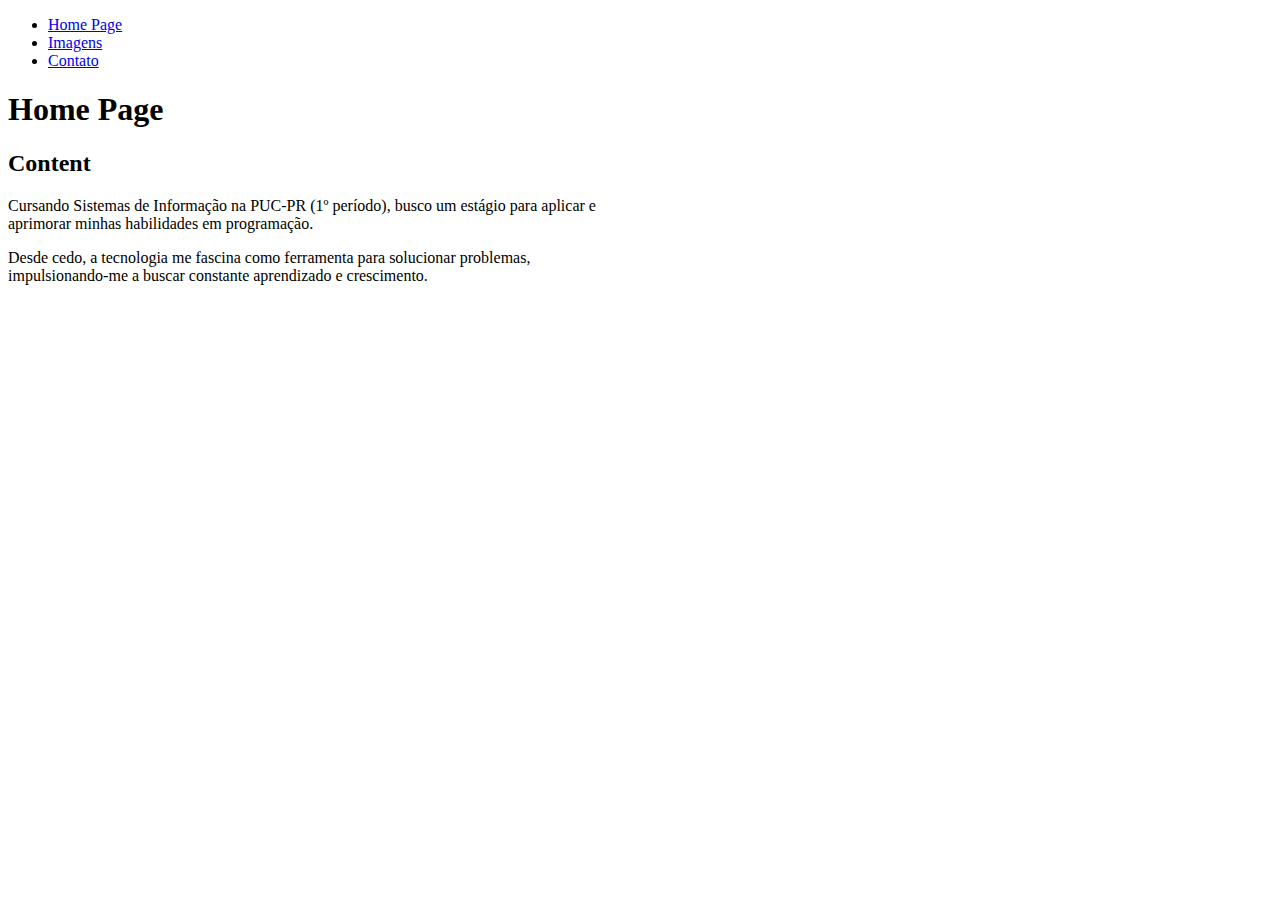
<file: Experiência Criativa Navegando Pelos Sistemas De Informacao/Atividades/HTML e CSS/index.html>
<!DOCTYPE html>
<html lang="pt-BR">
<head>
    <meta charset="UTF-8">
    <meta name="viewport" content="width=device-width, initial-scale=1.0">
    <title>HTML & CSS</title>
    <link rel="stylesheet" href="style.css">
</head>
<body>
    <nav>
        <ul>
            <li>
                <a href="/Atividades/HTML e CSS/index.html">Home Page</a>
            </li>
            <li>
                <a href="/Atividades/HTML e CSS/images.html">Imagens</a>
            </li>
            <li>
                <a href="/Atividades/HTML e CSS/contact.html">Contato</a>
            </li>
        </ul>
    </nav>
    </div>
    <h1>Home Page</h1>
    <h2>Content</h2>
    <p>Cursando Sistemas de Informação na PUC-PR (1º período), busco um estágio para aplicar e aprimorar minhas habilidades em programação.</p>
    <p>Desde cedo, a tecnologia me fascina como ferramenta para solucionar problemas, impulsionando-me a buscar constante aprendizado e crescimento.</p>
</body>
</html>
</file>
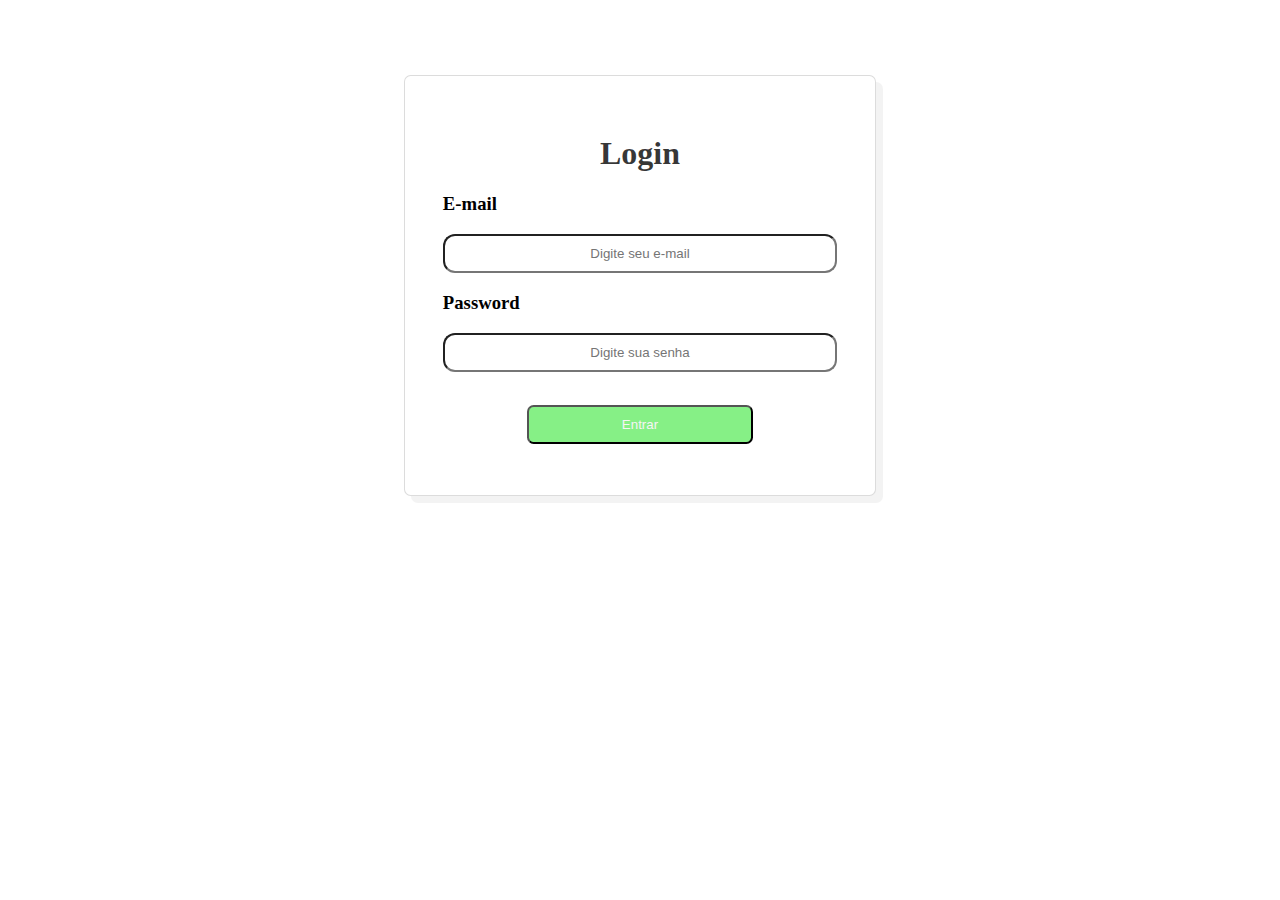
<file: Experiência Criativa Navegando Pelos Sistemas De Informacao/Atividades/Login CSS/index.html>
<!DOCTYPE html>
<html lang="en">
<head>
    <meta charset="UTF-8">
    <meta name="viewport" content="width=device-width, initial-scale=1.0">
    <title>Login</title>
    <link rel="stylesheet" href="style.css">
</head>
<body>
    <div class="container">
        <div class="text-login">
            <h1>Login</h1>
        </div>
        <div class="input-box">
            <h3>E-mail</h3>
            <input type="email" placeholder="Digite seu e-mail" required>
        </div>
        <div class="input-box">
            <h3>Password</h3>
            <input type="password" placeholder="Digite sua senha" required>
        </div>
        <div class="button-login">
            <button>Entrar</button>
        </div>
    </div>
</body>
</html>
</file>
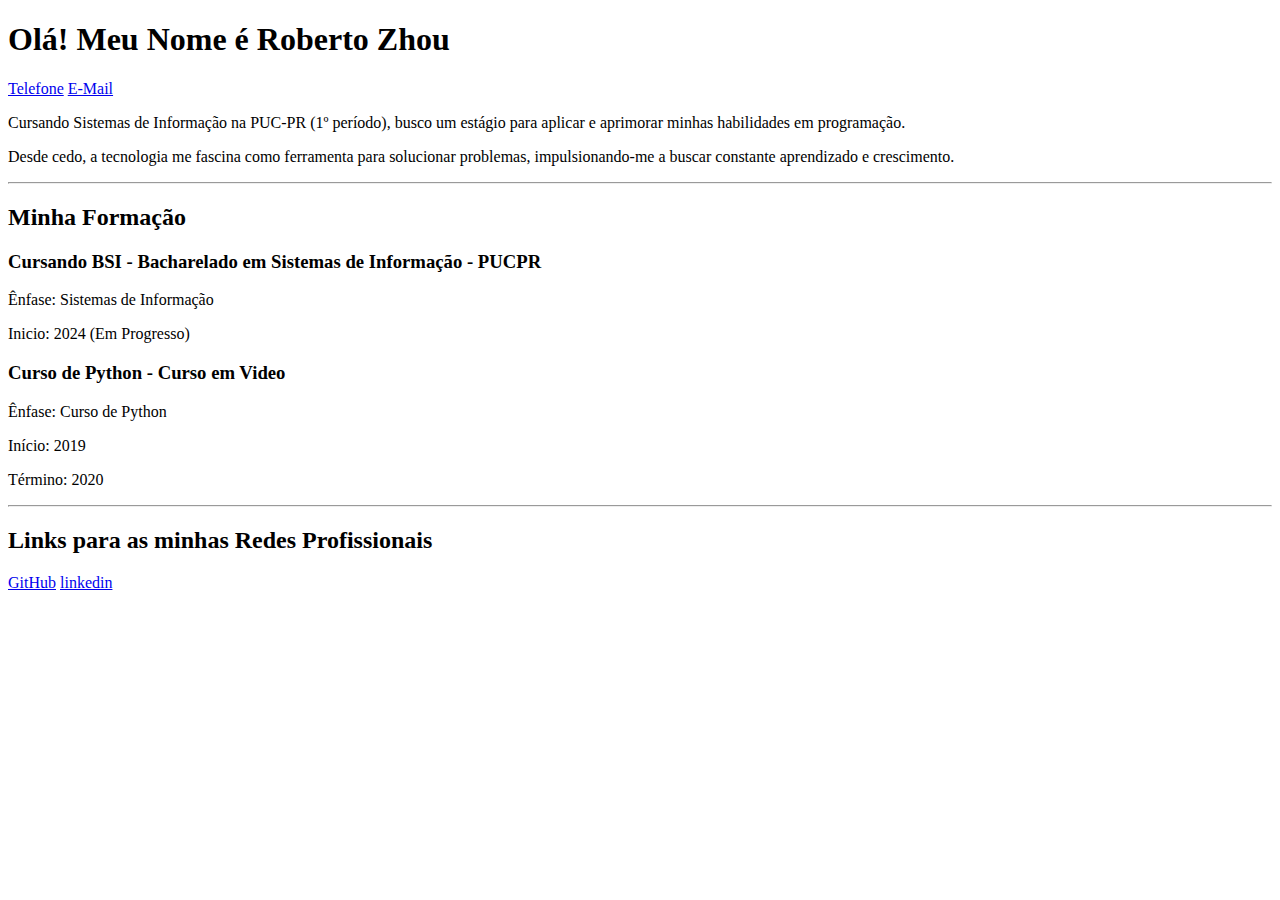
<file: Experiência Criativa Navegando Pelos Sistemas De Informacao/Atividades/PortFólio HTML/index.html>
<!DOCTYPE html>
<html lang="pt-br">
<head>
    <meta charset="UTF-8">
    <meta name="viewport" content="width=device-width, initial-scale=1.0">
    <title>PortFólio</title>
</head>
<body>
    <h1>Olá! Meu Nome é Roberto Zhou</h1>
    <a href="tel:+554199997638234">Telefone</a>
    <a href="mailto:robertozhou4263@gmail.com">E-Mail</a>
    <p>Cursando Sistemas de Informação na PUC-PR (1º período), busco um estágio para aplicar e aprimorar minhas habilidades em programação.</p>
    <p>Desde cedo, a tecnologia me fascina como ferramenta para solucionar problemas, impulsionando-me a buscar constante aprendizado e crescimento.</p>
    <hr>
    <h2>Minha Formação</h2>
    <h3>Cursando BSI - Bacharelado em Sistemas de Informação - PUCPR</h3>
    <p>Ênfase: Sistemas de Informação</p>
    <p>Inicio: 2024 (Em Progresso)</p>
    <h3>Curso de Python - Curso em Video</h3>
    <p>Ênfase: Curso de Python</p>
    <p>Início: 2019</p>
    <p>Término: 2020</p>
</body>
<hr>
<footer>
    <h2>Links para as minhas Redes Profissionais</h2>
    <a href="https://github.com/robertozhou">GitHub</a>
    <a href="https://linkedin.com/in/robertozhou">linkedin</a>
</footer>
</html>
</file>
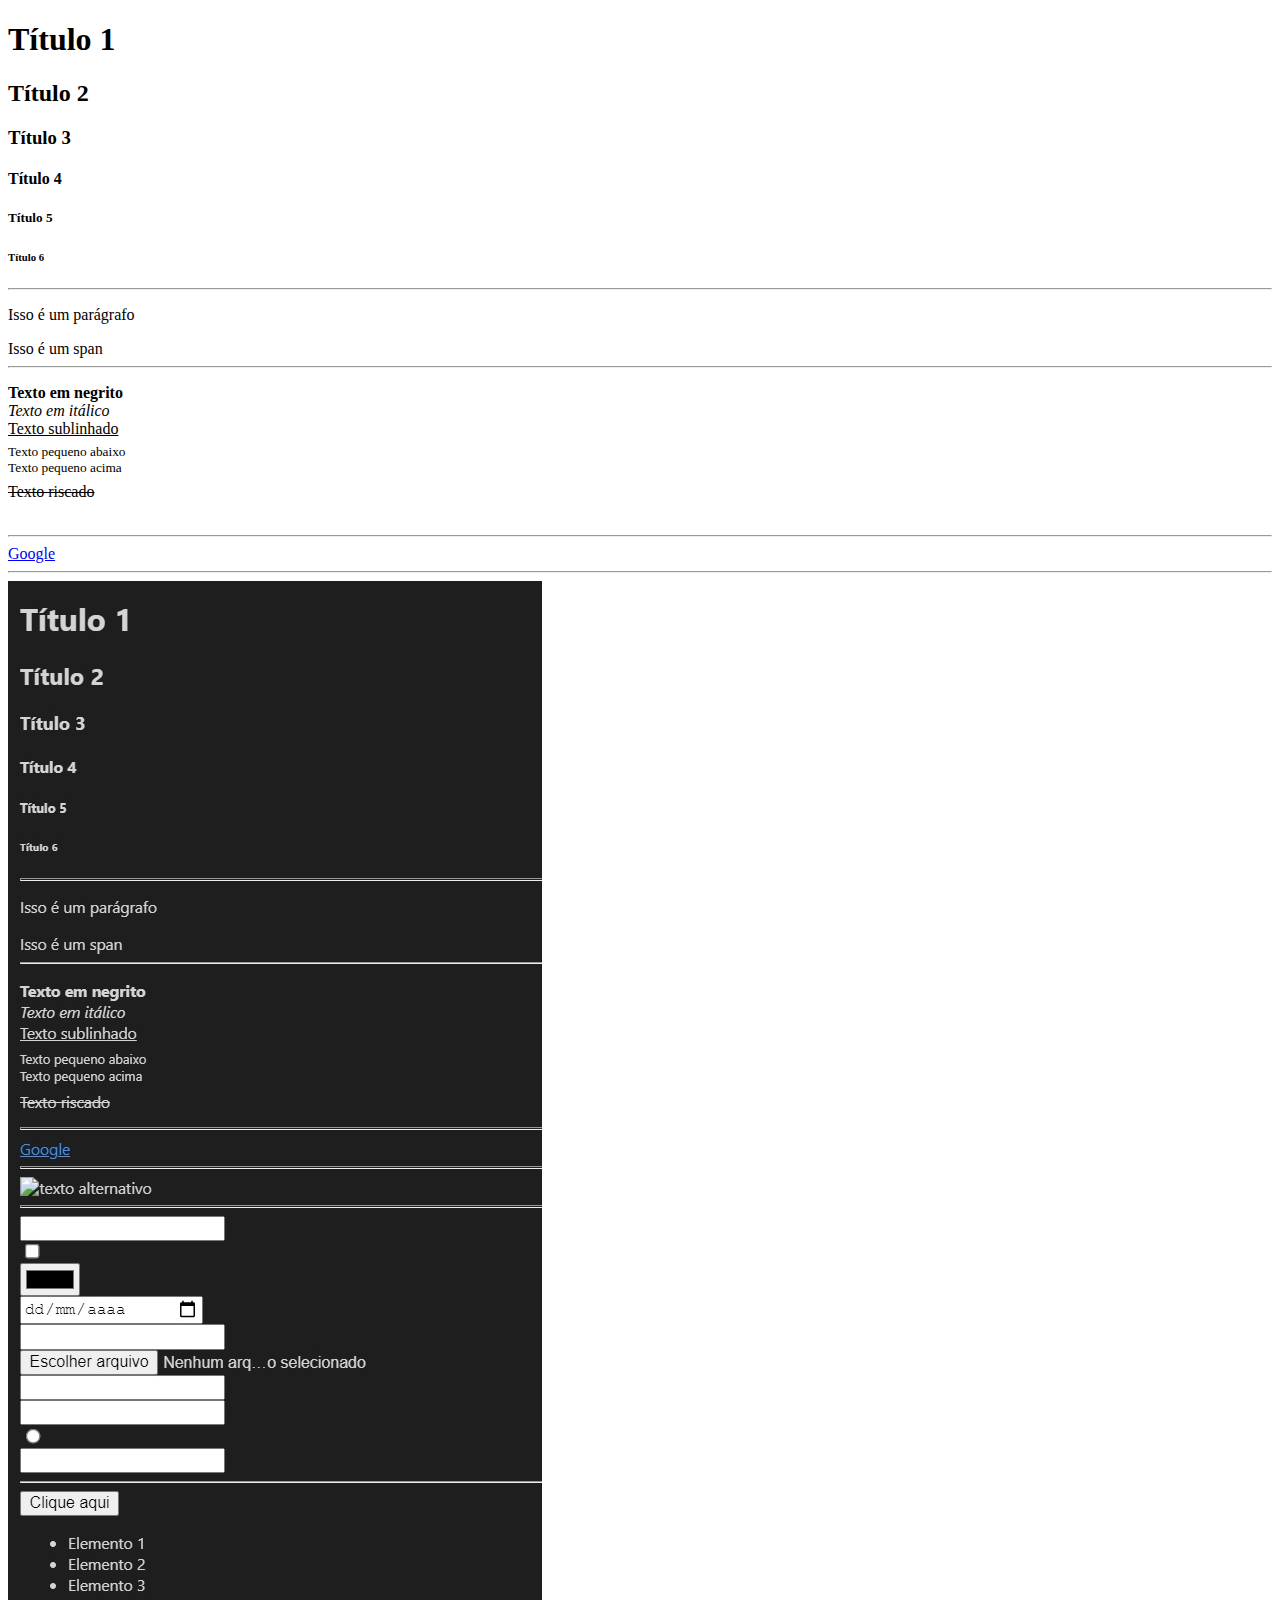
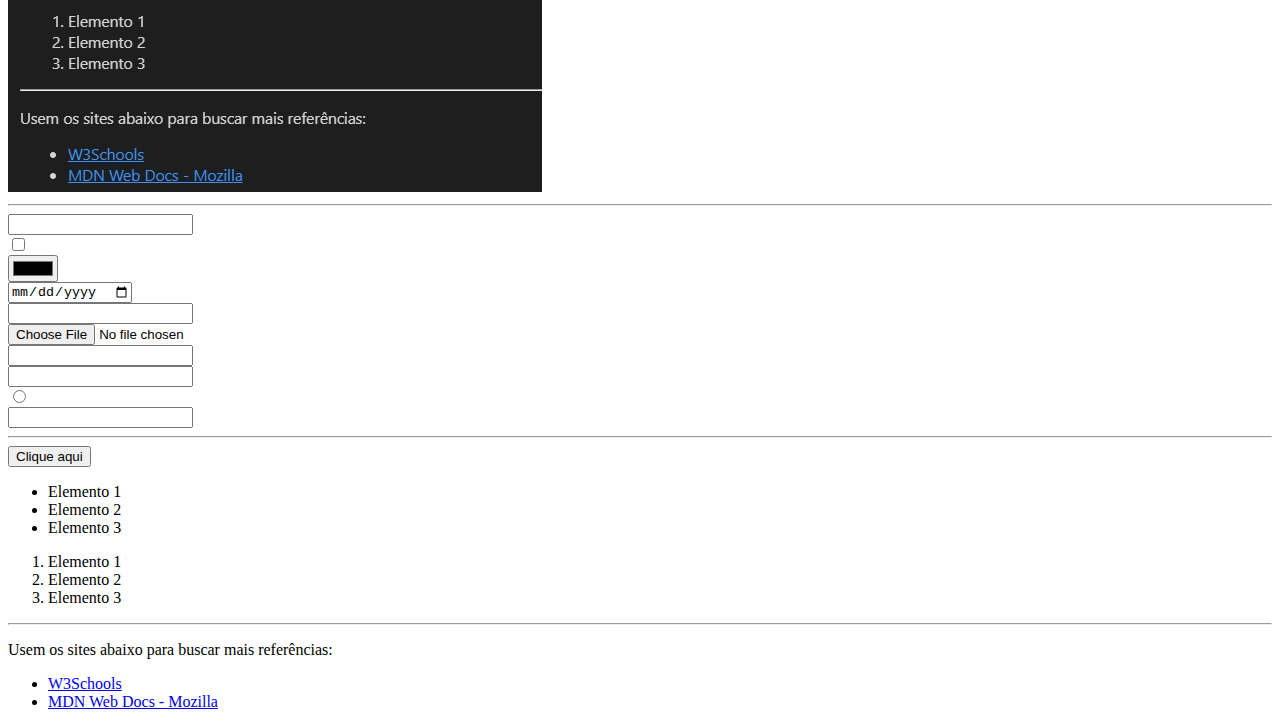
<file: Experiência Criativa Navegando Pelos Sistemas De Informacao/KitSalvaVidas/1º KitSalvaVidas/index.html>
<!-- Faz com que o navegador reconheça o html -->
<!DOCTYPE html>
<!-- início de marcação html, linguagem do documento em pt-br -->
<html lang="pt-br">
<!-- tag onde armazenamoms informações do documento (meta dados), geralmente não são visíveis aos usuários (exceção: title) -->
<head>
    <!-- definição de metadado de leitura de caracteres para UTF-8 (mais utilizado) -->
    <meta charset="UTF-8">
    <!-- Título do documento (Nome que aparece na aba) -->
    <title>Kit Salva Vidas</title>
</head>
<!-- tag onde inserimos os elementos visuais da nossa página -->
<body>
    
    <!-- Tags de Título -->
    <h1>Título 1</h1>
    <h2>Título 2</h2>
    <h3>Título 3</h3>
    <h4>Título 4</h4>
    <h5>Título 5</h5>
    <h6>Título 6</h6>

    <!-- Tag para criar uma linha divisória -->
    <hr>

    <!-- Tags para texto simples -->
    <p>Isso é um parágrafo</p>
    <span>Isso é um span</span>

    <hr>

    <!-- Tags aninhadas com formatação de texto -->
    <p>
        <!-- Pode ser <b> ou <strong> -->
        <b>Texto em negrito</b><br>
        <!-- Pode ser <i> ou <em> -->
        <i>Texto em itálico</i><br>
        <!-- Pode ser <u> ou <ins> -->
        <u>Texto sublinhado</u><br>
        <sub>Texto pequeno abaixo</sub><br>
        <sup>Texto pequeno acima</sup><br>
        <del>Texto riscado</del>
        <br>

        <!-- Tag para pular de linha -->
        <br>
    </p>

    <hr>

    <!-- Tag de link 
         Atributos:
         - href = link de referência (ex: www.google.com)
         Conteúdo (o que vai dentro da tag):
         - Nome que irá aparecer na página
    -->
    <a href="http://www.google.com">Google</a>

    <hr>

    <!-- Tag de imagem
         Atributos padrão:
         - src = caminho da imagem
         - alt = texto alternativo

         Atributos alternativos:
         - width = define largura em pixels da imagem
         - height = define altura em pixels da imagem

         Não possui conteúdo.
         A imagem precisa estar dentro da pasta do projeto. Pode ser na pasta raiz, ou em uma subpasta.
    -->
    <img src="imagem.jpeg" alt="texto alternativo">

    <hr>

    <!-- Tag para input 
         Atributo:
         type = define o tipo de input

         Abaixo alguns exemplos mais utilizados de input:
    -->
    <!-- Input de texto -->
    <input type="text">
    <br>
    <!-- Input checkbox -->
    <input type="checkbox">
    <br>
    <!-- Input de cor -->
    <input type="color">
    <br>
    <!-- Input de data -->
    <input type="date">
    <br>
    <!-- Input de e-mail -->
    <input type="email">
    <br>
    <!-- Input de arquivo -->
    <input type="file">
    <br>
    <!-- Input de número -->
    <input type="number">
    <br>
    <!-- Input de senha -->
    <input type="password">
    <br>
    <!-- Input de seleção -->
    <input type="radio">
    <br>
    <!-- Input de busca -->
    <input type="search">
    <br>

    <hr>

    <!-- Tag de Botão -->
    <button>Clique aqui</button>

    <!-- Tag de Lista 
         - ul: desordenada
         - ol: ordenada
    -->
    <ul>
        <li>Elemento 1</li>
        <li>Elemento 2</li>
        <li>Elemento 3</li>
    </ul>

    <ol>
        <li>Elemento 1</li>
        <li>Elemento 2</li>
        <li>Elemento 3</li>
    </ol>

    <hr>

    <p>
        Usem os sites abaixo para buscar mais referências:
        <ul>
            <li>
                <a href="https://www.w3schools.com/html/default.asp">W3Schools</a>
            </li>
            <li>
                <a href="https://developer.mozilla.org/pt-BR/docs/Web/HTML">MDN Web Docs - Mozilla</a>
            </li>
        </ul>
    </p>
</body>
</html>
</file>
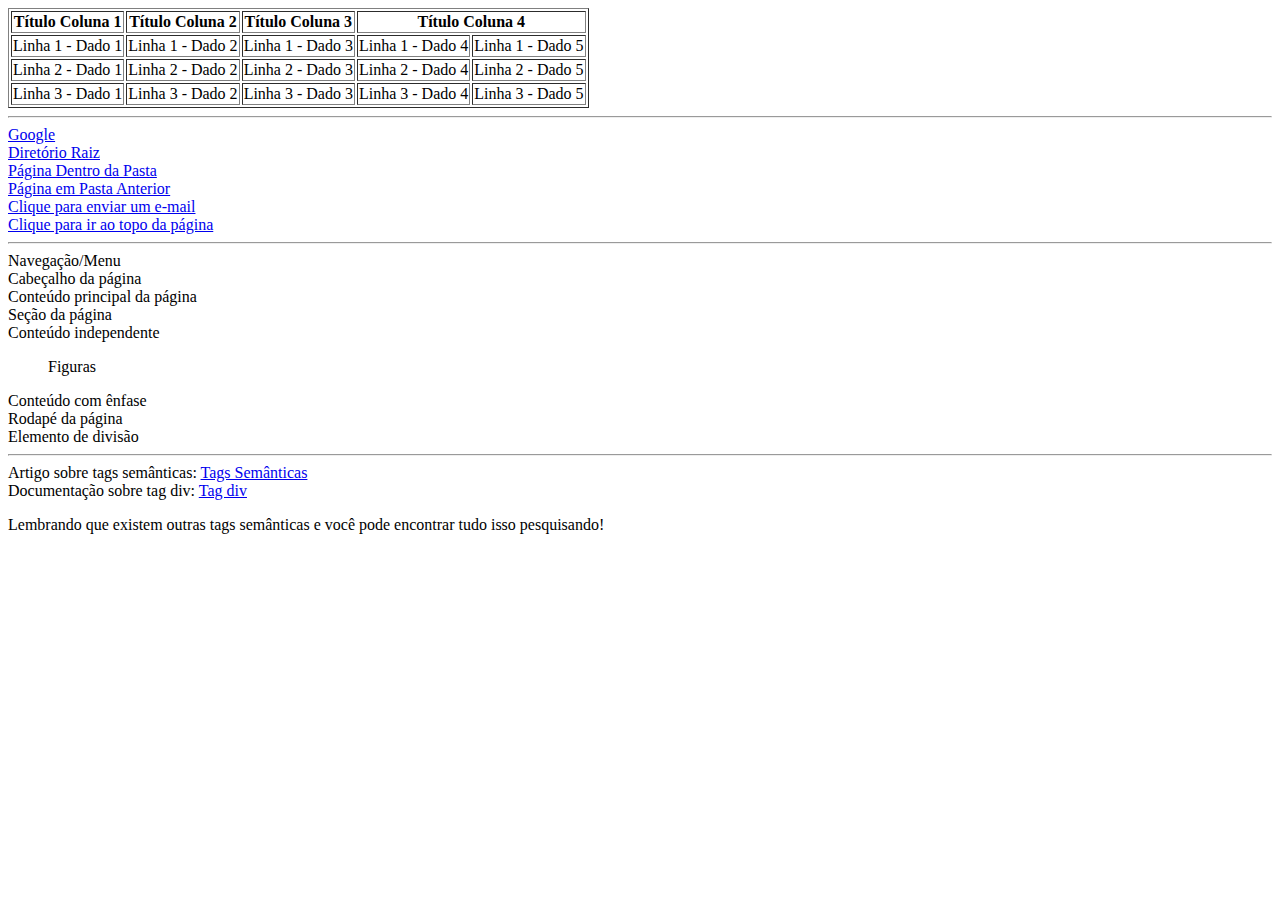
<file: Experiência Criativa Navegando Pelos Sistemas De Informacao/KitSalvaVidas/2º KitSalvaVidas/index.html>
<!DOCTYPE html>
<html lang="pt-br">
<head>
    <meta charset="UTF-8">
    <title>Kit Salva Vidas II</title>
</head>
<body>
    
    <!-- Tabela -->
    <!-- Atributo border, define uma borda na expessura informada
        obs: não é a forma correta de colocar bordas, mas não se 
        preocupe com isso agora.
    -->
    <table border="1">
        <!-- Table Row - Linha da tabela -->
        <tr>
            <!-- Table Header - Títulos da tabela -->
            <th>Título Coluna 1</th>
            <th>Título Coluna 2</th>
            <th>Título Coluna 3</th>
            <!-- Atributo colspan, espande/mescla as células  -->
            <th colspan="2">Título Coluna 4</th>
        </tr>
        <!-- Table Row - Linha da tabela -->
        <tr>
            <!-- Table Data - Dados da tabela (células) -->
            <td>Linha 1 - Dado 1</td>
            <td>Linha 1 - Dado 2</td>
            <td>Linha 1 - Dado 3</td>
            <!-- Perceba que esses dois dados "fazem parte" do mesmo título
                Isso por conte do colspan=2 que foi adicionado no Título 4 (linha 24)
            -->
            <td>Linha 1 - Dado 4</td>
            <td>Linha 1 - Dado 5</td>
        </tr>
        <!-- Table Row - Linha da tabela -->
        <tr>
            <!-- Table Data - Dados da tabela (células) -->
            <td>Linha 2 - Dado 1</td>
            <td>Linha 2 - Dado 2</td>
            <td>Linha 2 - Dado 3</td>
            <!-- Perceba que esses dois dados "fazem parte" do mesmo título
                Isso por conte do colspan=2 que foi adicionado no Título 4 (linha 24)
            -->
            <td>Linha 2 - Dado 4</td>
            <td>Linha 2 - Dado 5</td>
        </tr>
        <!-- Table Row - Linha da tabela -->
        <tr>
            <!-- Table Data - Dados da tabela (células) -->
            <td>Linha 3 - Dado 1</td>
            <td>Linha 3 - Dado 2</td>
            <td>Linha 3 - Dado 3</td>
            <!-- Perceba que esses dois dados "fazem parte" do mesmo título
                Isso por conte do colspan=2 que foi adicionado no Título 4 (linha 24)
            -->
            <td>Linha 3 - Dado 4</td>
            <td>Linha 3 - Dado 5</td>
        </tr>
    </table>

    <hr>

    <!-- Links -->
    <!-- Absoluto 
        atributo target="__blank" -> abre em uma nova aba
    -->
    <a href="http://www.google.com" target="_blank">Google</a>
    <br>
    <!-- Página Local (diretório raiz/mesmo local do arquivo) -->
    <a href="index.html">Diretório Raiz</a>
    <br>
    <!-- Página Local (outro diretório/diretório está no local do arquivo) -->
    <a href="/nome_do_diretorio/nome_do_arquivo.html">Página Dentro da Pasta</a>
    <br>
    <!-- Página Local (outro diretório/diretório está em outro local do arquivo) 
        ../ significa retroceder uma pasta (voltar para a pasta anterior)
        podemos usar várias vezes para voltar quantas vezes for necessário (exemplo: ../../../arquivo.html)
    -->
    <a href="../nome_do_diretorio/nome_do_arquivo.html">Página em Pasta Anterior</a>
    <br>
    <!-- Link para enviar e-mail 
        mailto dispara o comando para mandar o e-mail
        seguido do e-mail do destinatário
    -->
    <a href="mailto:contato@email.com">Clique para enviar um e-mail</a>
    <!-- Link para fazer uma ligação 
        tel é o comando para fazer ligações
        seguido do número com:
         - +55: código do brasil
         - 41: ddd de curitiba
    -->
    <a href="tel:+5541999999999"></a>
    <br>
    <!-- Link que leva para um ponto de interesse na página 
        #top é uma referência para o atributo id de alguma outra tag
        - você pode colocar qualquer nome após a #
        - o nome deve ser compatível com o id definido em outra tag da página
        - no nosso exemplo o #top referencia o id da tabela, ou seja, rola a página até a tabela 

        obs: aqui não vai funcionar porque a página não está grande o suficiente (hehe)
    -->
    <a href="#top">Clique para ir ao topo da página</a>

    <hr>
    <!-- Tags semânticas 
        utilizadas para fins de organização de código
        ------ BOAS PRÁTICAS ------    
    -->
    <nav>Navegação/Menu</nav>
    <header>Cabeçalho da página</header>
    <main>Conteúdo principal da página</main>
    <section>Seção da página</section>
    <article>Conteúdo independente</article>
    <figure>Figuras</figure>
    <aside>Conteúdo com ênfase</aside>
    <footer>Rodapé da página</footer>
    <div>Elemento de divisão</div>

    <hr>

    <span>Artigo sobre tags semânticas:</span>
    <a href="https://medium.com/reprogramabr/semanticahtml5-5252b4937f0a">Tags Semânticas</a>
    <br>
    <span>Documentação sobre tag div:</span>
    <a href="https://developer.mozilla.org/pt-BR/docs/Web/HTML/Element/div">Tag div</a>
    <p>
        Lembrando que existem outras tags semânticas e você pode encontrar tudo isso pesquisando!
    </p>

</body>
</html>
</file>
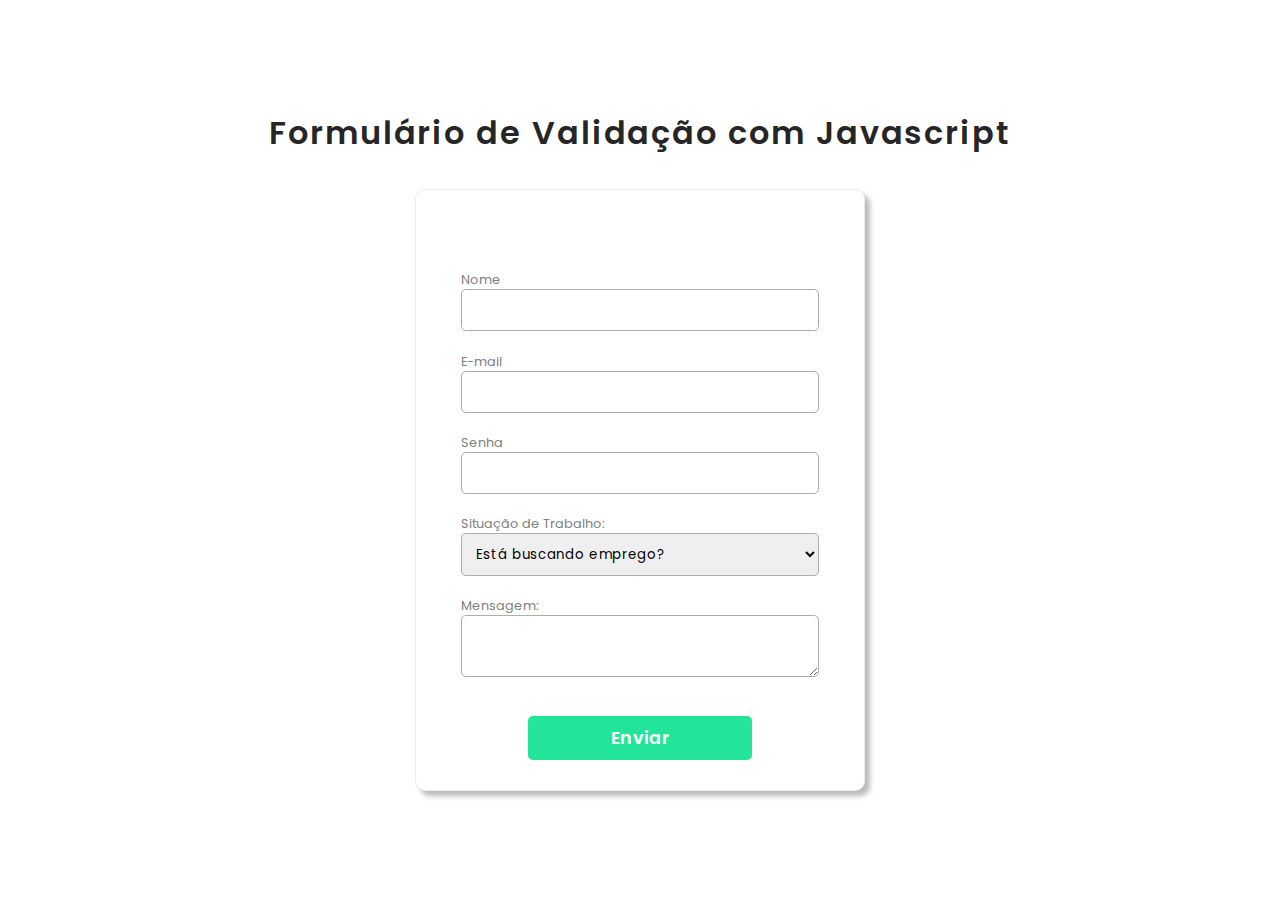
<file: Experiência Criativa Navegando Pelos Sistemas De Informacao/KitSalvaVidas/JavaScript/1º JavaScript/form.html>
<!DOCTYPE html>
<html lang="pt">
<head>
  <meta charset="UTF-8">
  <meta name="viewport" content="width=device-width, initial-scale=1.0">
  <link rel="stylesheet" href="form.css">
  <link rel="preconnect" href="https://fonts.googleapis.com">
  <link rel="preconnect" href="https://fonts.gstatic.com" crossorigin>
  <link href="https://fonts.googleapis.com/css2?family=Poppins:ital,wght@0,100;0,200;0,300;0,400;0,500;0,600;0,700;0,800;0,900;1,100;1,200;1,300;1,400;1,500;1,600;1,700;1,800;1,900&display=swap" rel="stylesheet">
  <title>Validação com Javascript</title>
</head>
<body>
  <h1>Formulário de Validação com Javascript</h1>
  <div class="container">
    <form action="" id="form">
      <div class="input-field">
        <div class="input-section">
          <label>Nome</label>
          <input type="text" name="name" id="name">
        </div>
        <div class="input-section">
          <label>E-mail</label>
          <input type="email" name="email" id="email">
        </div>
        <div class="input-section">
          <label>Senha</label>
          <input type="password" name="password" id="password">
        </div>
        <div class="input-section">
          <label>Situação de Trabalho:</label>
          <select name="job" id="job">
            <option value="">Está buscando emprego?</option>
            <option value="yes">Sim</option>
            <option value="no">Não</option>
          </select>
        </div>
        <div class="input-section">
          <label>Mensagem:</label>
          <textarea name="message" id="message"></textarea>
        </div>
      </div>
      <button type="submit">Enviar</button>
    </form>
  </div>

  <script src="script.js"></script>
</body>
</html>
</file>
<file: Experiência Criativa Navegando Pelos Sistemas De Informacao/Atividades/HTML e CSS/style.css>
.description {
    display: flex;
    margin-left: 7%;
}

#title2 {
    margin-left: 30%;
}

.film {
    display: flex
}

.image-film {
    width: 450px;
    height: 450px;
    display: flex;
}

.sinopse {
    margin-top: 110px;
}

p {
    width: 600px;
}
</file>
<file: Experiência Criativa Navegando Pelos Sistemas De Informacao/Atividades/Login CSS/style.css>
body {
    display: flex;
    justify-content: center;
}
h1 {
    text-align: center;
    font-family:Cambria, Cochin, Georgia, Times, 'Times New Roman', serif;
    color: rgba(0, 0, 0, 0.781);
}

input {
    display: flex;
    padding: 10px 80pt;
    border-radius: 12px;
    text-align: center;
}

.container {
    margin-top: 50pt;
    background-color: rgb(255, 255, 255);
    padding: 3%;
    border: 0.5px solid rgba(0, 0, 0, 0.137);
    border-radius: 5pt;
    box-shadow: 7px 7px rgba(0, 0, 0, 0.048);
}

.button-login {
    display: flex;
    justify-content: center;
    margin: 10pt;
}

button {
    padding: 10px 70pt;
    border-radius: 5pt;
    margin-top: 20px;
    background-color: rgba(98, 235, 98, 0.774);
    font-size: 10pt;
    color: whitesmoke;
}

button:hover{
    background-color: black;
    color: whitesmoke;
}
</file>
<file: Experiência Criativa Navegando Pelos Sistemas De Informacao/KitSalvaVidas/JavaScript/1º JavaScript/form.css>
* {
    margin: 0;
    padding: 0;
    font-family: "Poppins", sans-serif;
}

h1 {
    font-size: 2em;
    font-weight: 600;
    color: rgb(38, 38, 38);
    letter-spacing: 0.06em;
    text-align: center;
    margin-bottom: 1em;
}

body {
    height: 100%;
    min-height: 100vh;
    display: flex;
    flex-direction: column;
    justify-content: center;
    align-items: center;
}

.container {
    display: flex;
    flex-direction: column;
    justify-content: center;
    align-items: center;
    width: 35vw;
    height: 60vh;
    border: 1px solid rgba(128, 128, 128, 0.15);
    border-radius: 10px;
    box-shadow: 5px 5px 5px rgba(128, 128, 128, 0.537);
    padding: 30px 0 30px 0;
}

.input-field {
    height: 90%;
    width: 80%;
    display: flex;
    flex-direction: column;
    justify-content: space-evenly;
    margin-top: 30px;
}

.input-section {
    display: flex;
    flex-direction: column;
    width: 100%;
}

form {
    width: 100%;
    height: 100%;
    display: flex;
    flex-direction: column;
    justify-content: space-between;
    align-items: center;
}

button[type="submit"] {
    border: none;
    border-radius: 5px;
    background-color: rgb(34, 229, 154);
    color: white;
    width: 50%;
    font-weight: 600;
    font-size: 1.1em;
    letter-spacing: 0.03em;
    margin-top: 1em;
    padding: .5em;
}

button[type="submit"]:hover {
    cursor: pointer;
    background-color: rgb(34, 220, 141);
}

button[type="submit"]:focus {
    outline: none;
    background-color: rgb(34, 220, 141);
}

button[type="submit"]:active {
    background-color: rgb(32, 205, 131);
}

input,
select,
textarea {
    border-radius: 5px;
    border: 1px solid rgb(173, 173, 173);
    padding: 10px;
    letter-spacing: 0.05em;
}

#name:focus,
#email:focus,
#password:focus,
#job:focus,
#message:focus {
    outline: none;
    border: 1px solid rgb(34, 229, 112);
}

label {
    color: grey;
    font-size: 0.8em;
}
</file>
